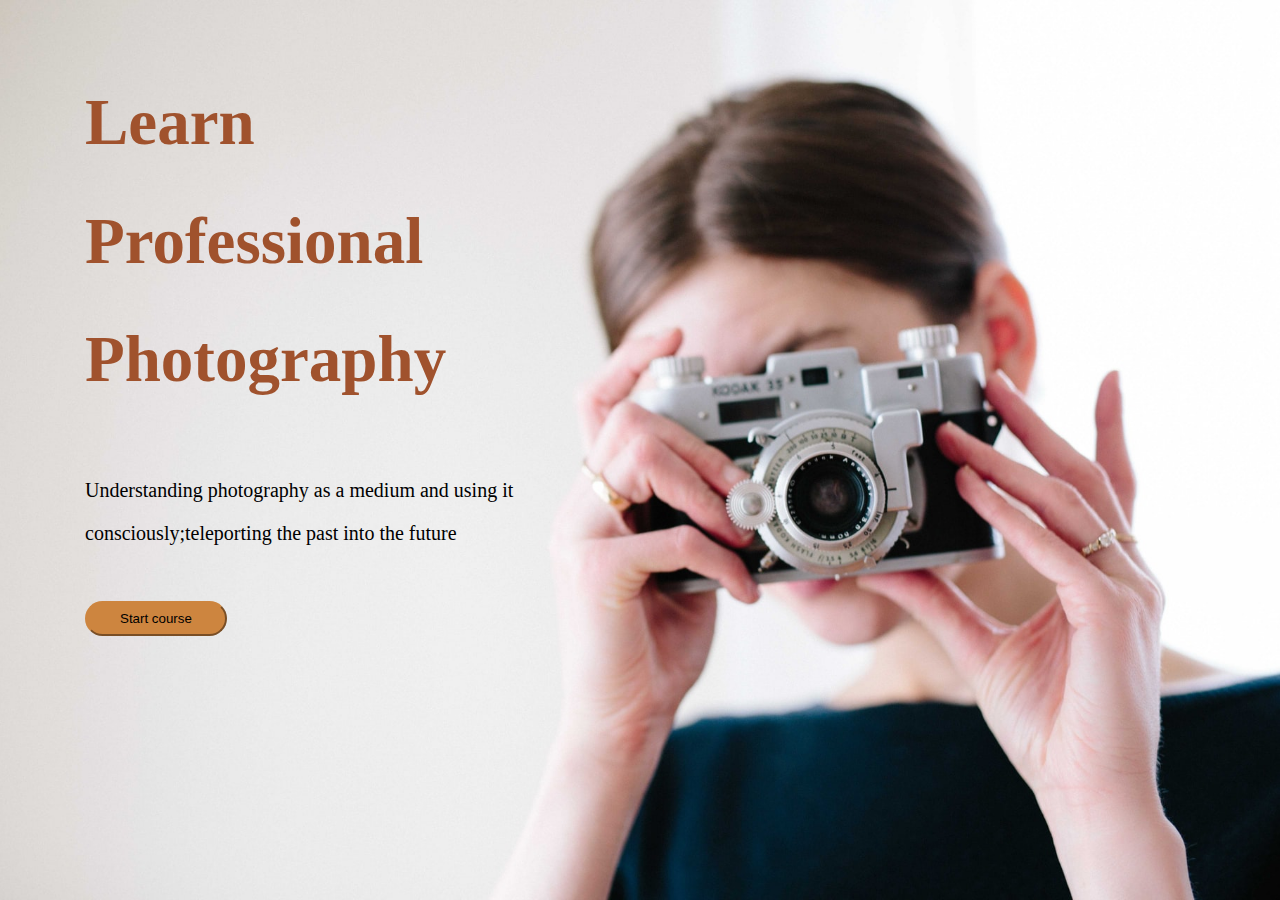
<file: index.html>
<!DOCTYPE html>
<html>
<head>
	<meta charset="utf-8">
	<meta name="viewport" content="width=device-width, initial-scale=1">
	<title>Visualize- landing page</title>
	<link href="https://cdn.jsdelivr.net/npm/bootstrap@5.1.3/dist/css/bootstrap.min.css" rel="stylesheet" integrity="sha384-1BmE4kWBq78iYhFldvKuhfTAU6auU8tT94WrHftjDbrCEXSU1oBoqyl2QvZ6jIW3" crossorigin="anonymous">
	<script id="mcjs">!function(c,h,i,m,p){m=c.createElement(h),p=c.getElementsByTagName(h)[0],m.async=1,m.src=i,p.parentNode.insertBefore(m,p)}(document,"script","https://chimpstatic.com/mcjs-connected/js/users/5d948ef2d28fc92d8337de7ff/9607ed45e4b7160b1e624bec5.js");
     </script>
     <link rel="stylesheet" type="text/css" href="qs2.css">
	<link rel="stylesheet" type="text/css" href="qs.css">
</head>
<body>
    <h1 class="animate__animated animate__zoomIn">Learn</h1>
    <h1 class="animate__animated animate__zoomIn">Professional</h1>
    <h1 class="animate__animated animate__zoomIn">Photography</h1><br>
    <p>Understanding photography as a medium and using it</p>
    <p>consciously;teleporting the past into the future</p><br><br>
    <a href="https://mailchi.mp/52774a298104/subscibe-to-our-courses">
      <button class="btn btn-primary btn-xl">Start course</button>
    </a>
</body>
</html>
</file>
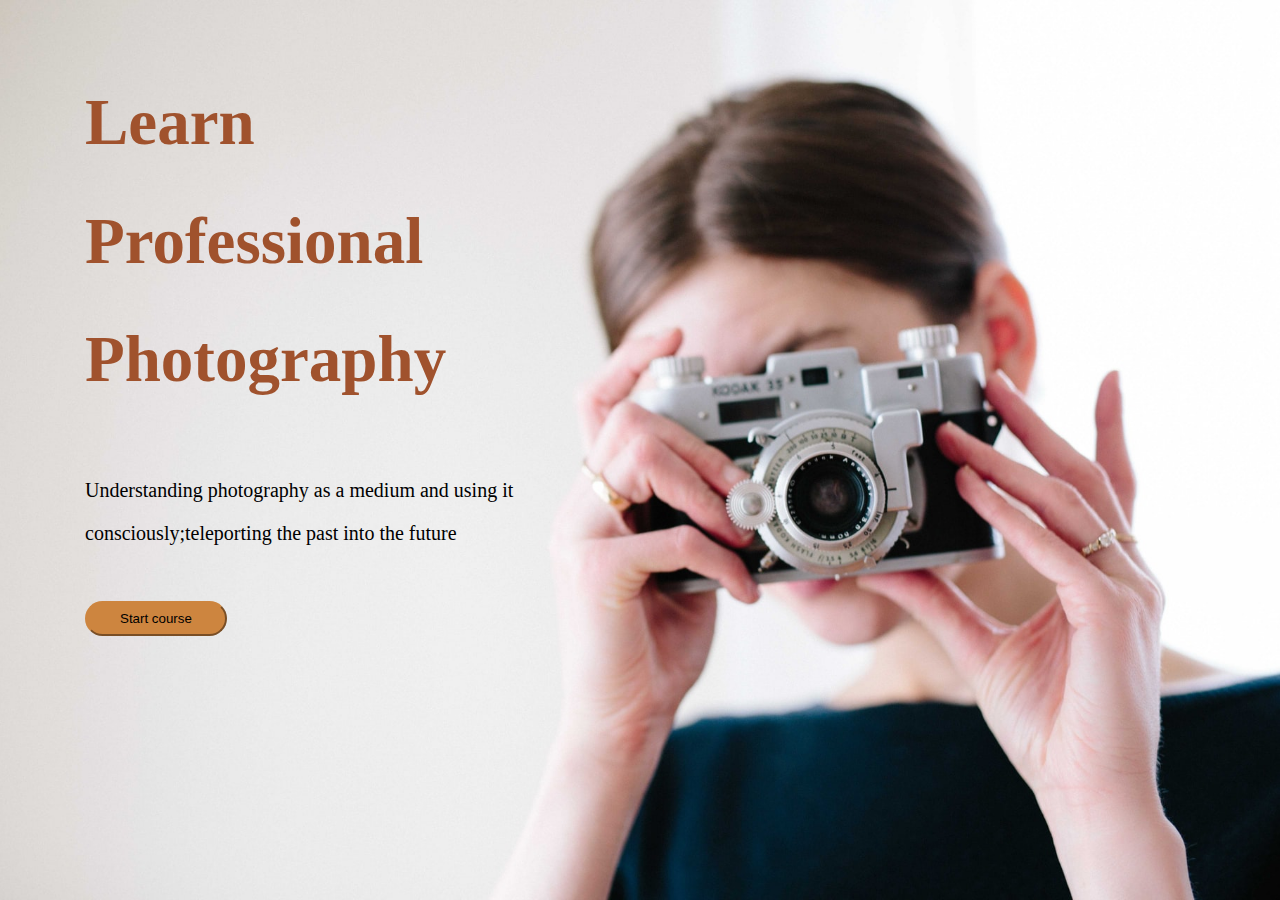
<file: qs index.html>
<!DOCTYPE html>
<html>
<head>
	<meta charset="utf-8">
	<meta name="viewport" content="width=device-width, initial-scale=1">
	<title>Visualize- landing page</title>
	<link href="https://cdn.jsdelivr.net/npm/bootstrap@5.1.3/dist/css/bootstrap.min.css" rel="stylesheet" integrity="sha384-1BmE4kWBq78iYhFldvKuhfTAU6auU8tT94WrHftjDbrCEXSU1oBoqyl2QvZ6jIW3" crossorigin="anonymous">
	<script id="mcjs">!function(c,h,i,m,p){m=c.createElement(h),p=c.getElementsByTagName(h)[0],m.async=1,m.src=i,p.parentNode.insertBefore(m,p)}(document,"script","https://chimpstatic.com/mcjs-connected/js/users/5d948ef2d28fc92d8337de7ff/9607ed45e4b7160b1e624bec5.js");
     </script>
     <link rel="stylesheet" type="text/css" href="qs2.css">
	<link rel="stylesheet" type="text/css" href="qs.css">
</head>
<body>
	<h1 class="animate__animated animate__headShake">Learn</h1>
	<h1 class="animate__animated animate__headShake">Professional</h1>
	<h1 class="animate__animated animate__headShake">Photography</h1><br>
	 <p>Understanding photography as a medium and using it</p>
	  <p>consciously;teleporting the past into the future</p><br><br>
	  <a href="https://mailchi.mp/52774a298104/subscibe-to-our-courses">
		<button class="btn btn-primary btn-xl">Start course</button>
	  </a>
</body>
</html>
</file>
<file: qs.css>
body{
	width: 100%;
	height: 100%;
	margin: 85px;
	background: url(header4.jpg) no-repeat center center fixed; 
  -webkit-background-size: cover;
  -moz-background-size: cover;
  -o-background-size: cover;
  background-size: cover;
}

h1{
	font-size: 65px;
	font-family: cardo;
	color: sienna;
}

p{
	font-size: 20px;
	font-family: open sans;
}

.btn{
	border-radius: 50px;
}

.btn-primary{
	background-color: peru;
	border-color: peru;
}

.btn-primary:hover{
	background-color: sienna ;
	border-color: sienna;
	border-width: 2px;
}

.btn-xl{
	padding: 8px 33px;
}
</file>
